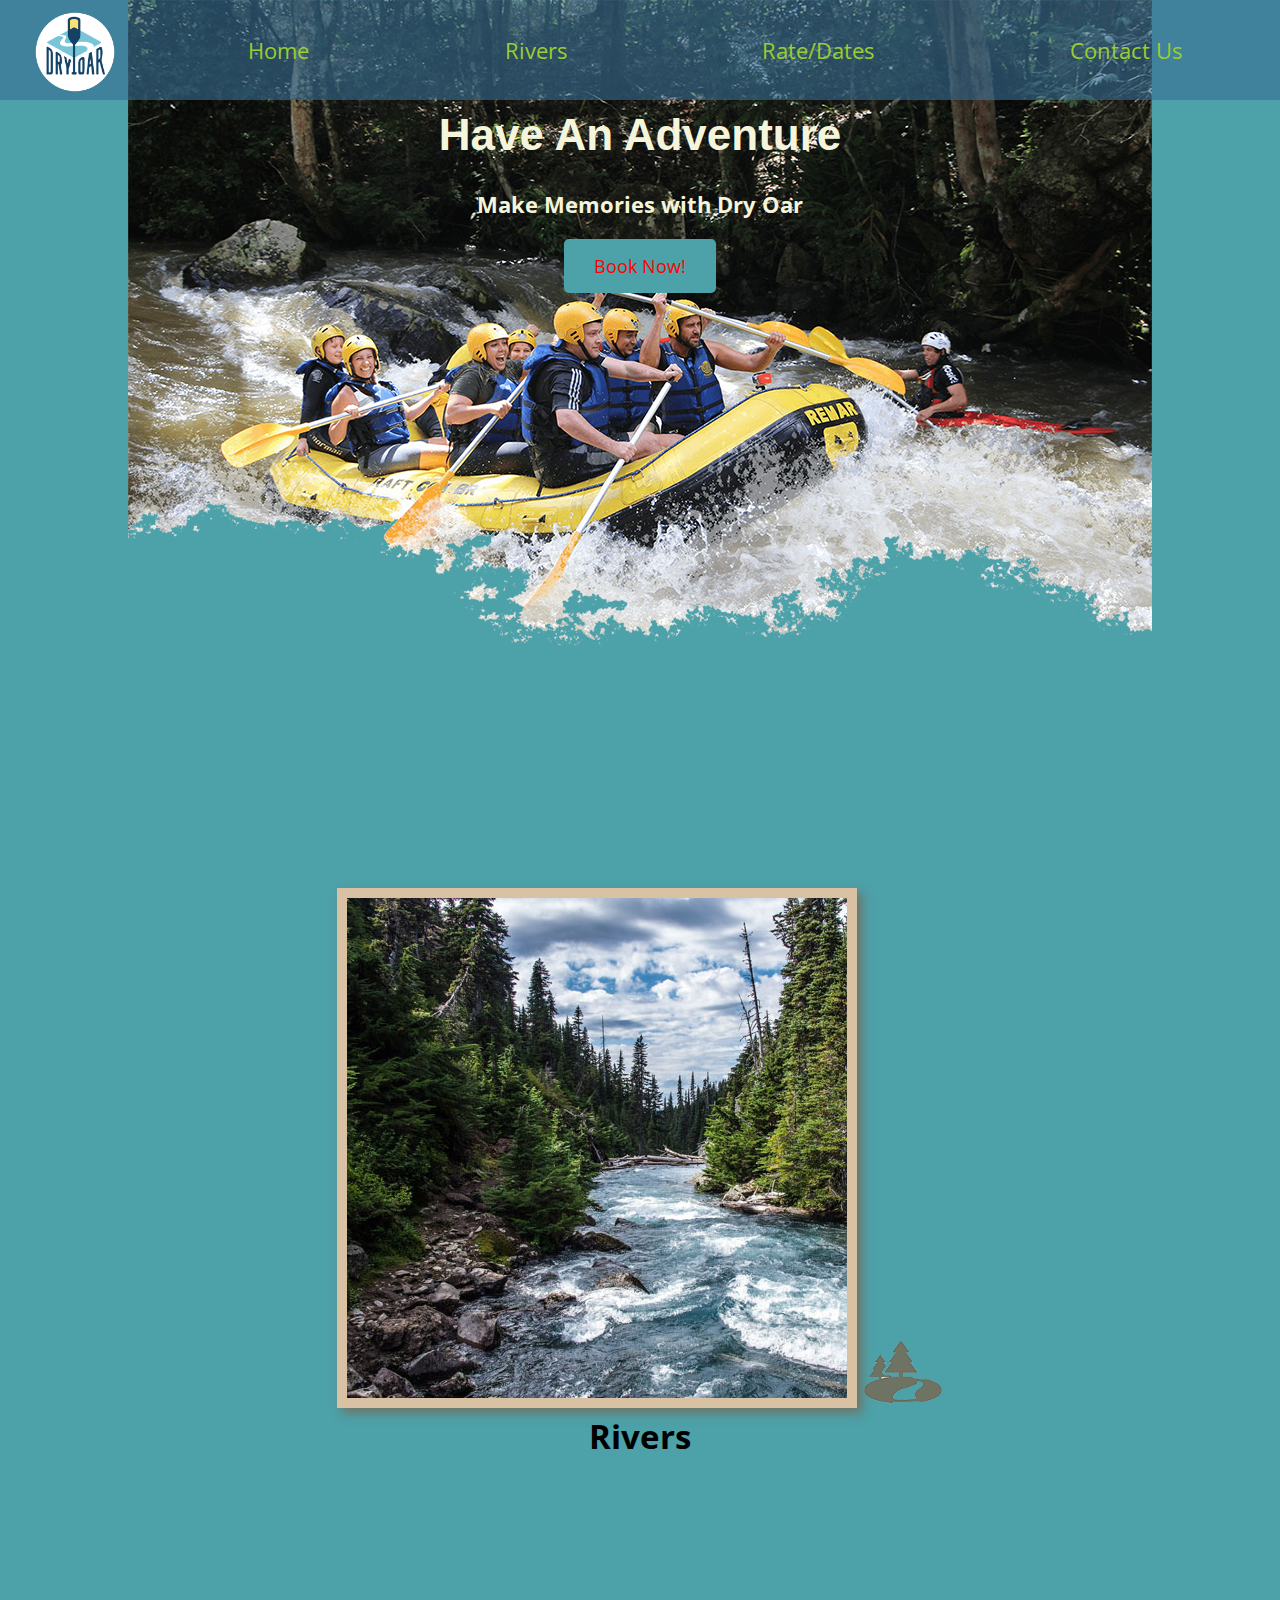
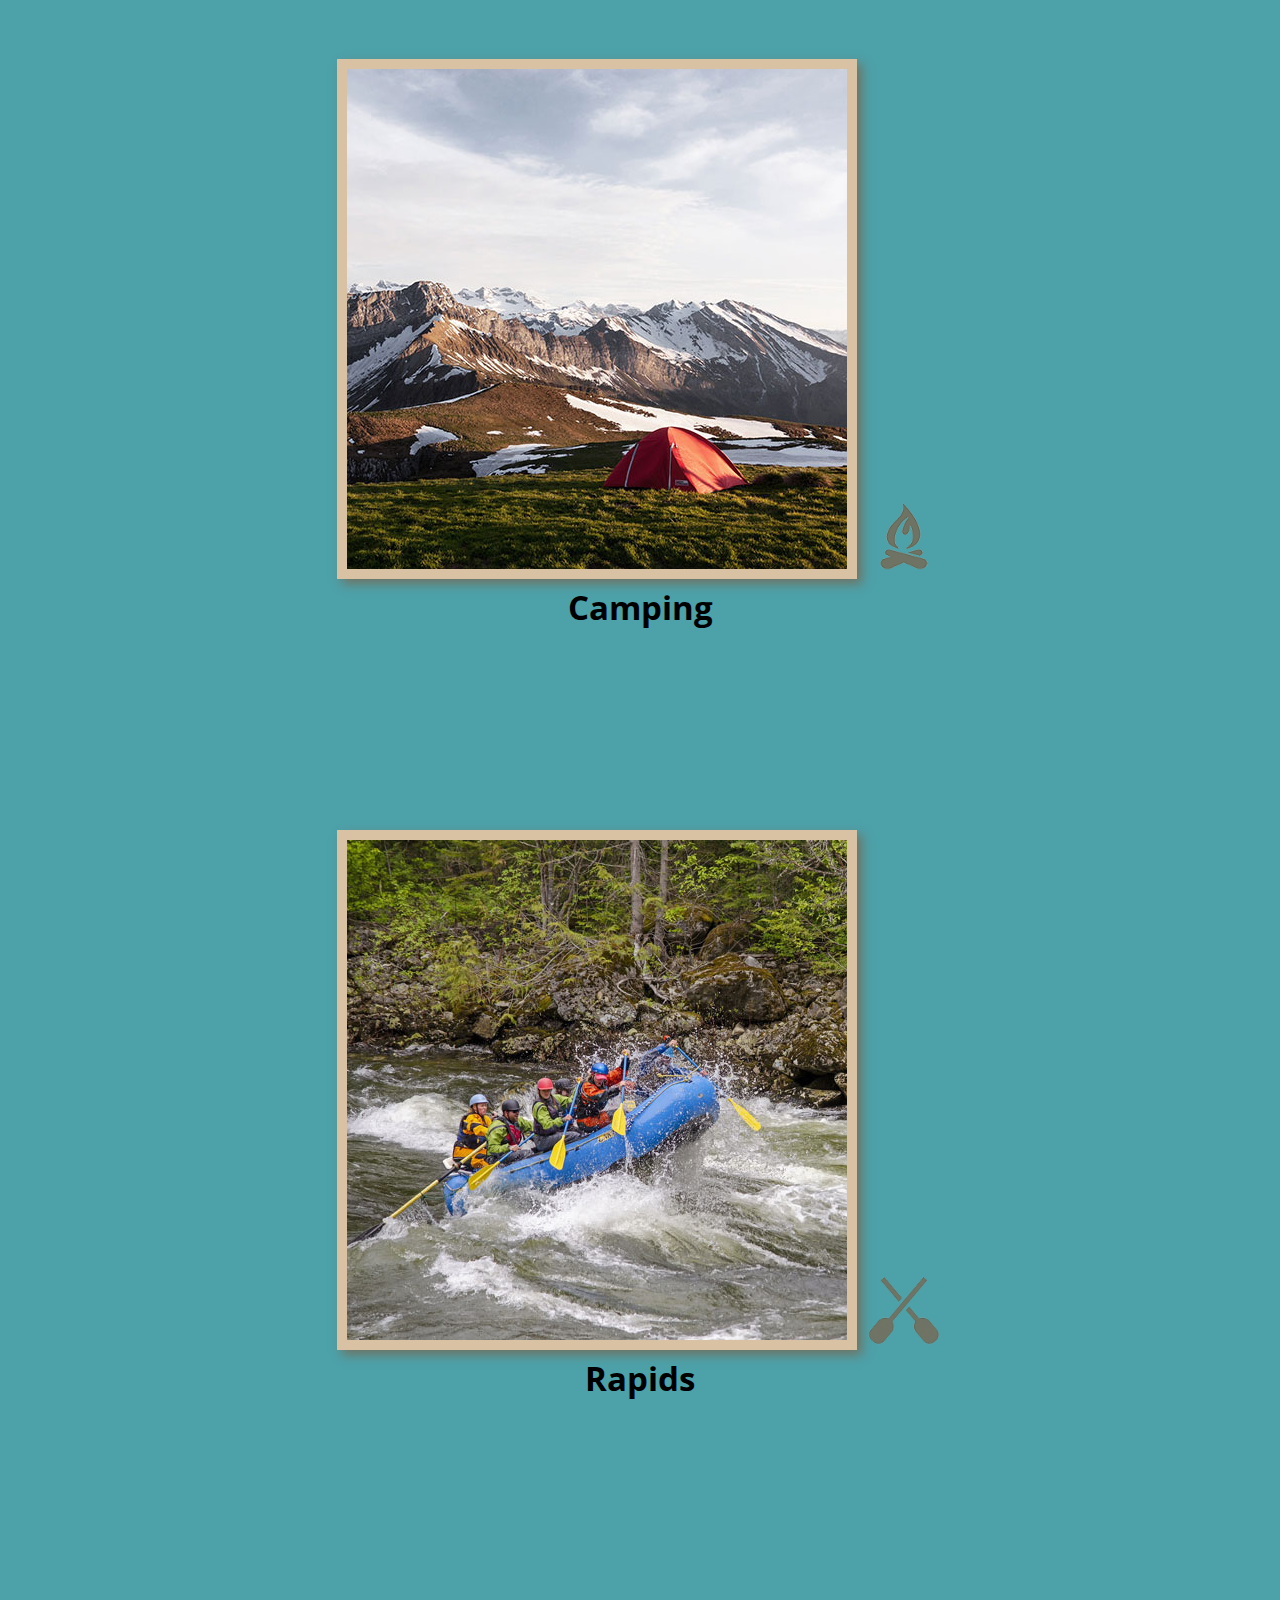
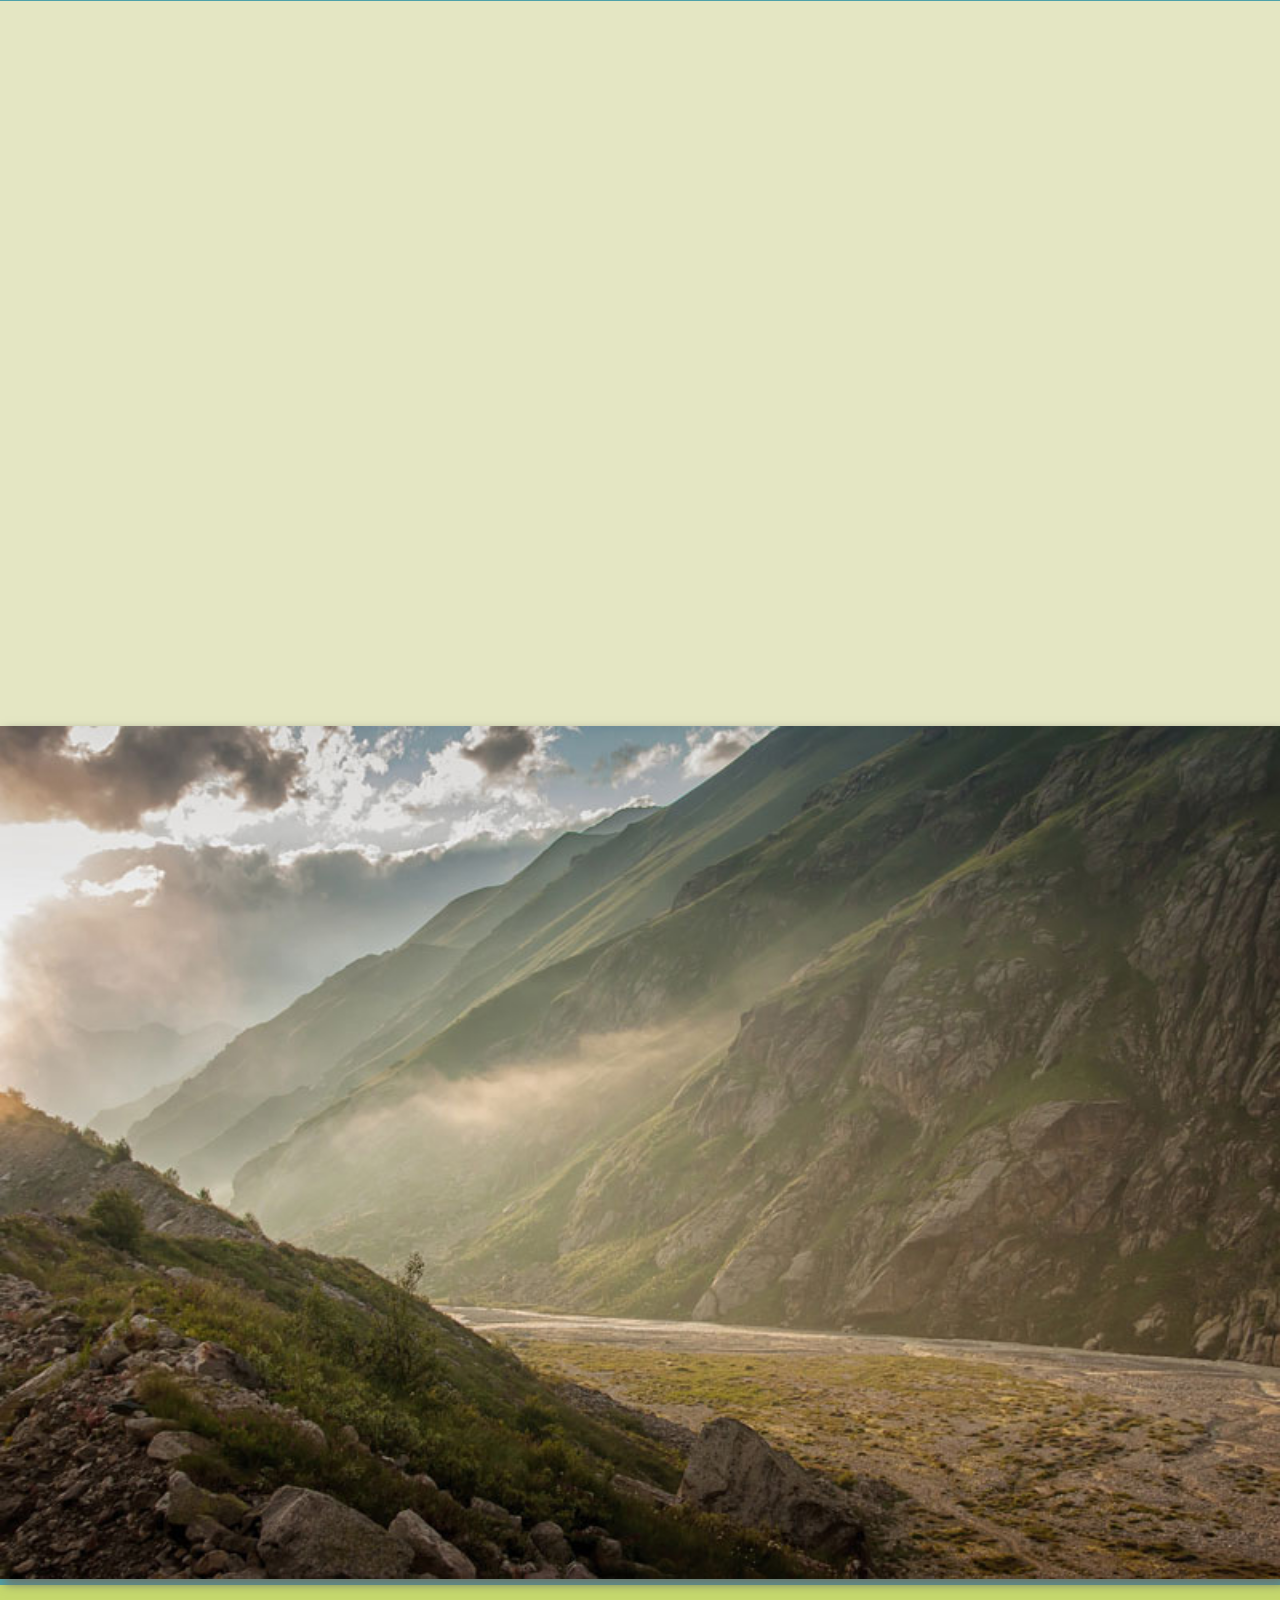
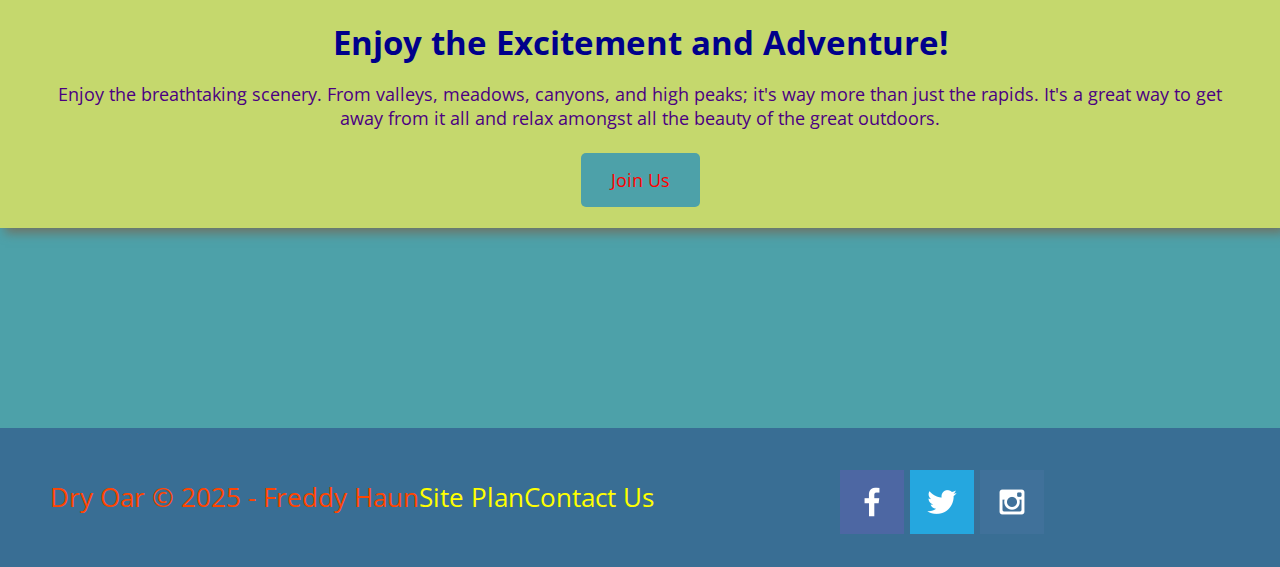
<file: wwr/index.html>
<!DOCTYPE html>
<html lang="en">
<head>
    <meta charset="UTF-8">
    <meta http-equiv="X-UA-Compatible" content="IE=edge">
    <meta name="viewport" content="width=device-width, initial-scale=1.0">
    <title>Whitewater Rafting Home</title>
   <link rel="stylesheet" href="styles/style.css">
</head>

<body>
    <div id="content">
        <header>
            <a id="logo_link" href="index.html">
                <img class = "logo" src = "images/logo.png" alt = "Dry Oar Logo" >
            </a>
            <nav>
                <a href="index.html">Home</a>
                <a href="#">Rivers</a>
                <a href="site-plan-rafting.html">Rate/Dates</a>
                <a href="contactus.html">Contact Us</a>
            </nav>
        </header>
        <div id="hero">
            <div id="hero-box">
                <img id="hero-img" src="images/hero.png" alt="People enjoying white water rafting">
            </div>
            <section id="hero-msg">
                <h1 class="home-title">Have An Adventure</h1>
                <h4>Make Memories with Dry Oar </h4>
                <div class='button-box'>
                    <a class='book' href="contactus.html">Book Now!</a>
                </div>
            </section>
            </div>
        <main class="home-grid">
            <section class="rivers-card">
                <img class="card-img" src="images/rivers.jpg" alt="river in forest">
                <img class="icon" src="images/river_icon.png" alt="river icon">
                <h2>Rivers</h2>
            </section>
            <section class="camping-card">
                <img class="card-img" src="images/camping.jpg" alt="tent in mountains">
                <img class="icon" src="images/fire_icon.png" alt="fire icon">
                <h2>Camping</h2>
            </section>
            <section class="rapids-card">
                <img class="card-img" src="images/rapids.jpg" alt="rafting boat">
                <img class="icon" src="images/oars.png" alt="oars icon">
                <h2>Rapids</h2>
            </section>
            <div id="background"></div>
            <img class="mountains" src="images/mountains.jpg" alt="Misty mountains">
            <section class="msg">
                <h2>Enjoy the Excitement and Adventure!</h2>
                <p>Enjoy the breathtaking scenery. From valleys, meadows, canyons, and high peaks; it's way more than just the rapids. It's a great way to get away from it all and relax amongst all the beauty of the great outdoors. </p>
                <a class='join' href="rivers.html">Join Us</a>
            </section>
            </main>
        <footer>
            <p>Dry Oar &copy; 2025 - Freddy Haun</p>
            <p><a href="site-plan-rafting.html">Site Plan</a></p>
            <p><a href="contactus.html">Contact Us</a></p>
            <div class="social">
                <a href="https://facebook.com" target="_blank">
                    <img src="images/facebook.png" alt="fb icon">
                </a>
                <a href="https://twitter.com" target="_blank">
                    <img src="images/twitter.png" alt="twitter icon">
                </a>
                <a href="https://instagram.com" target="_blank">
                    <img src="images/instagram.png" alt="instagram icon">
                </a>
            </div>
        </footer>
    </div>
</body>

</html>
</file>
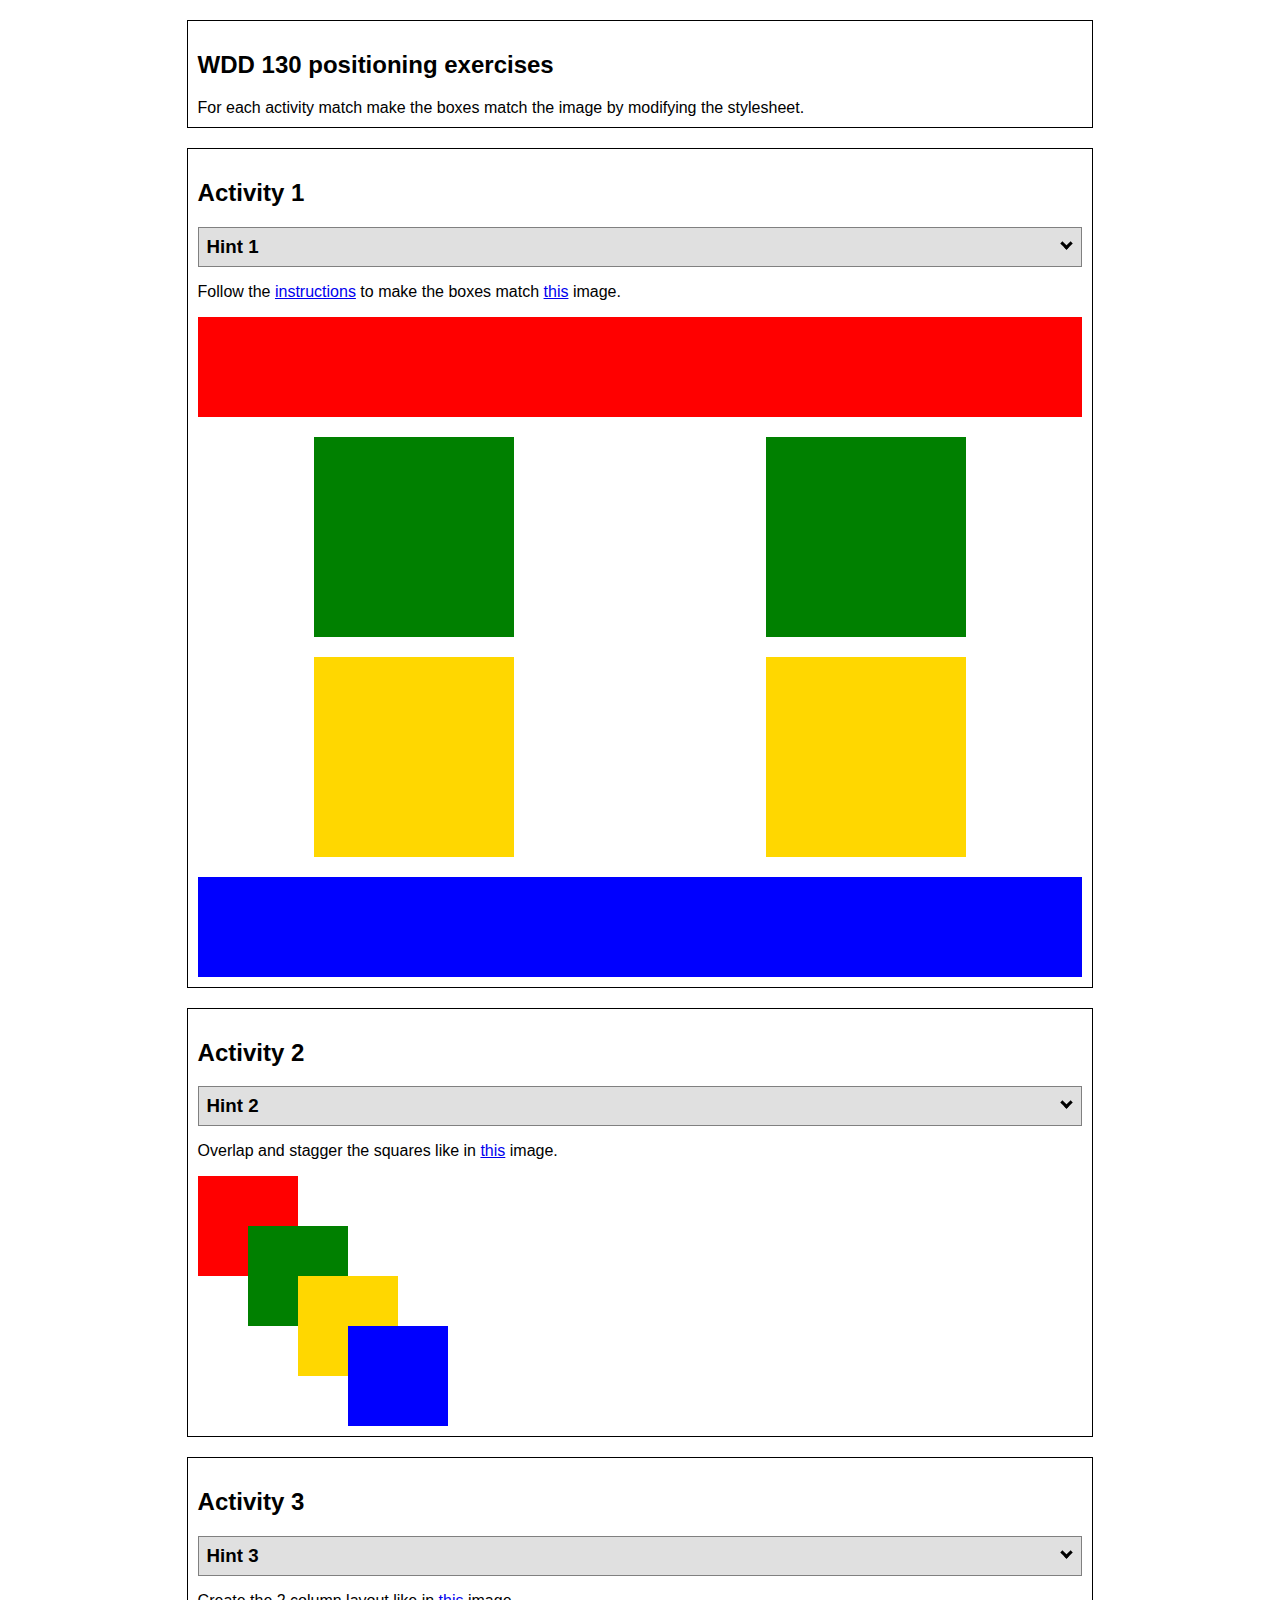
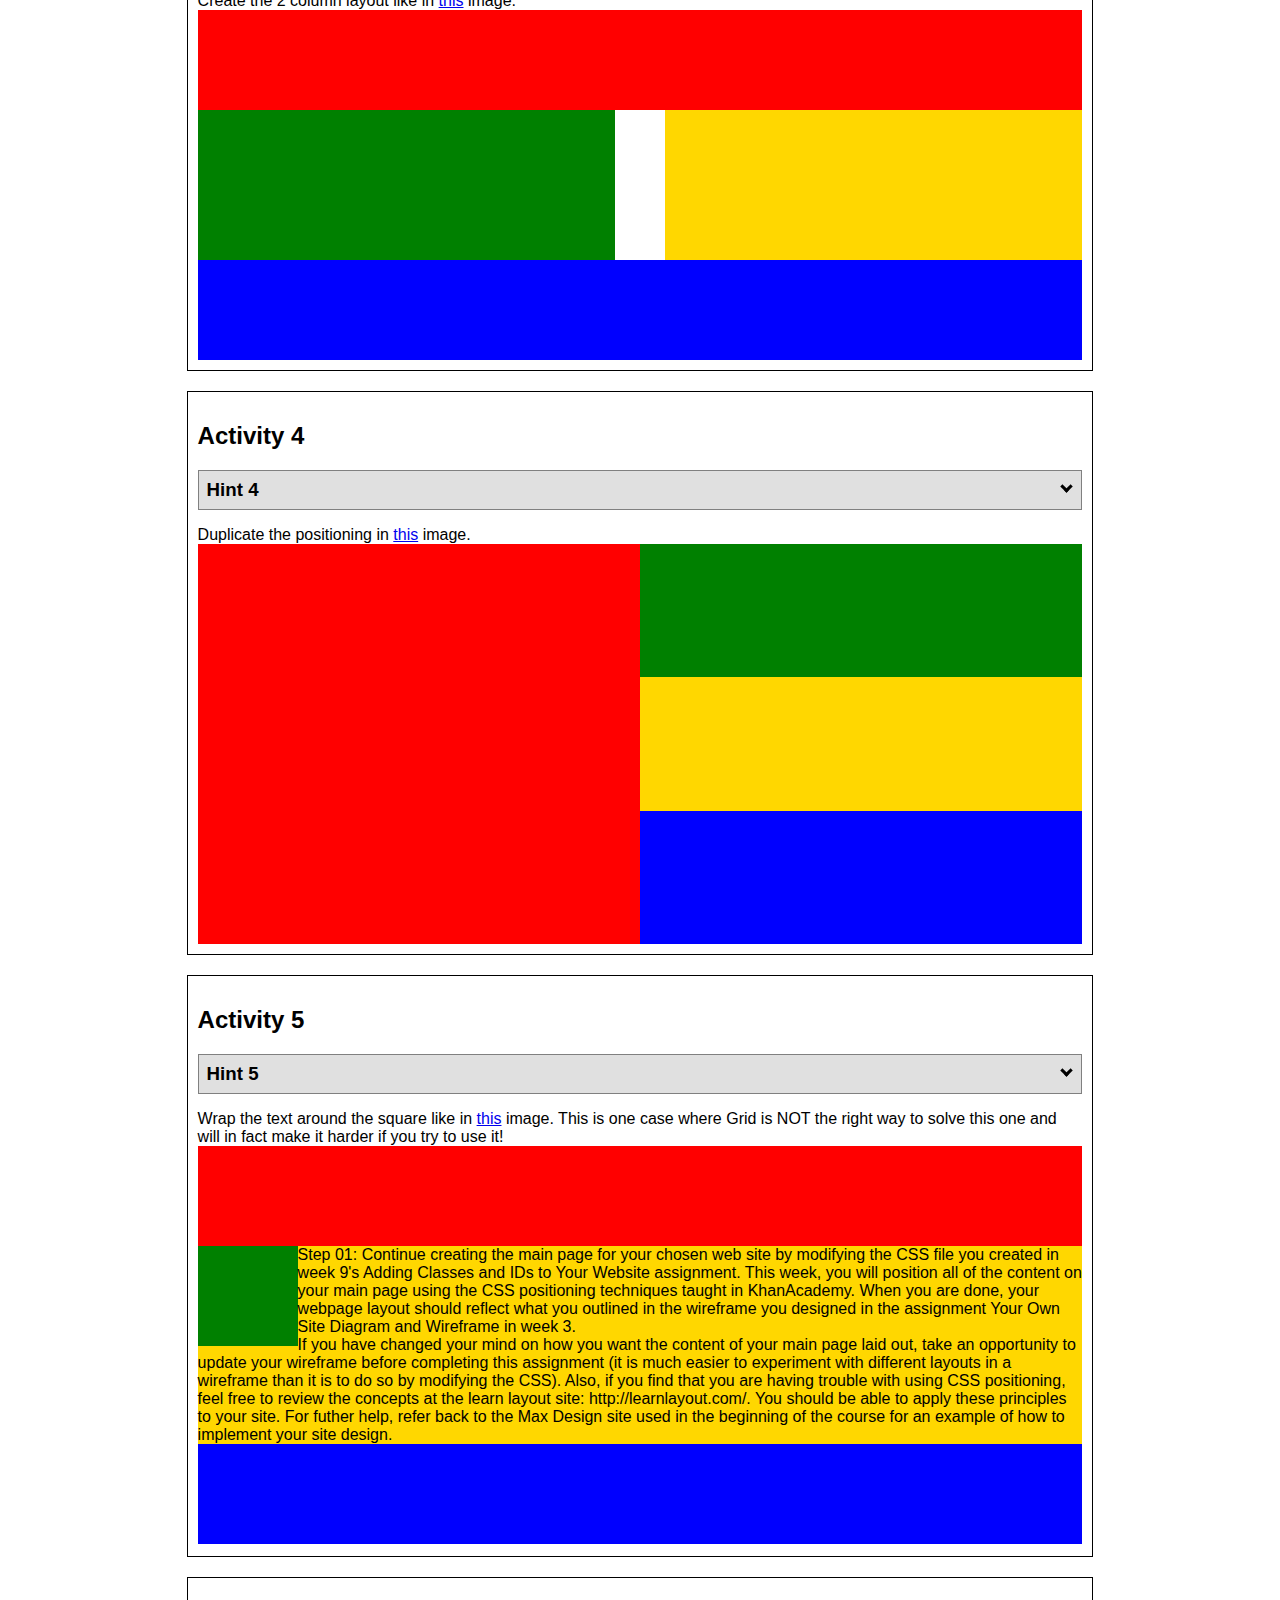
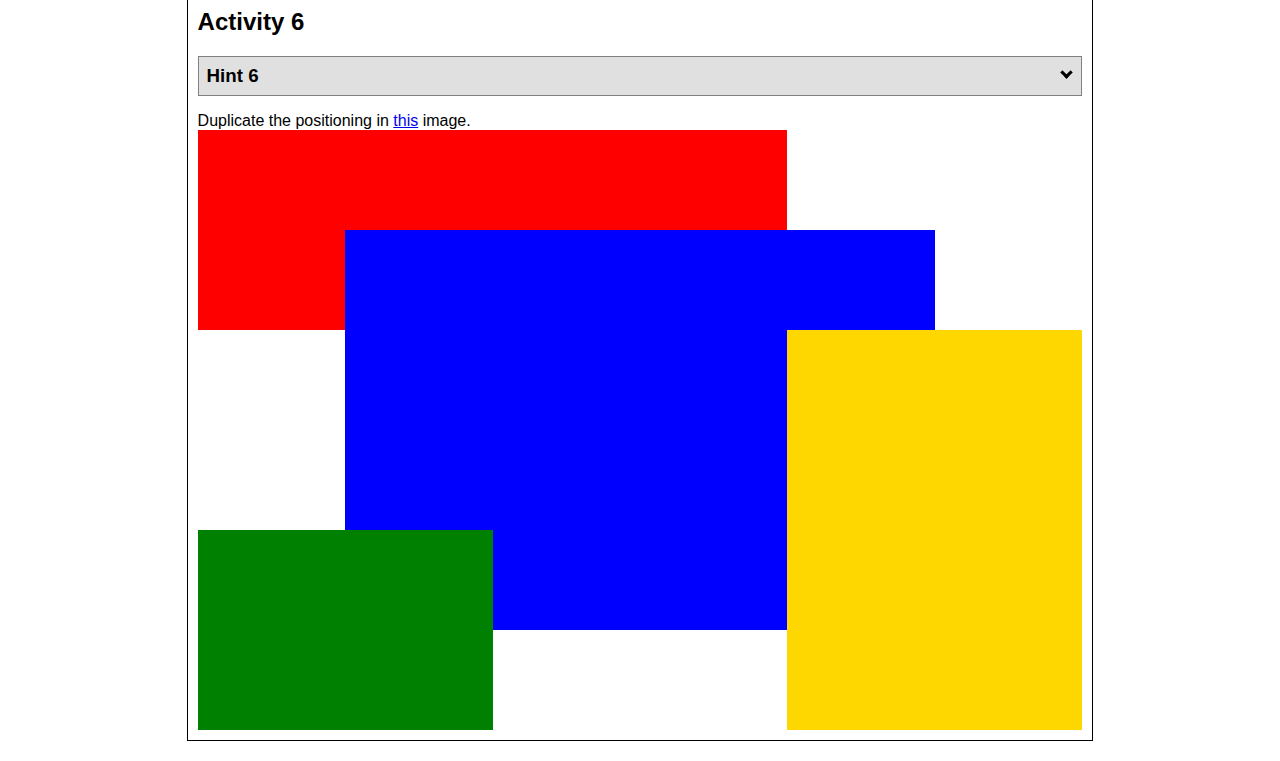
<file: positioning/positioning.html>
<!DOCTYPE html>
<html lang="en">
  <head>
    <!-- HTML - Name: positioning.html -->
    <title>Positioning Activity</title>
    <link rel="stylesheet" type="text/css" href="positionstyles.css" />
  </head>
  <body>
    <div class="activity">
      <h2>WDD 130 positioning exercises</h2>
      For each activity match make the boxes match the image by modifying the stylesheet.</div>
    <div class="activity">
      <h2>Activity 1</h2>
      <section class="hint"><input type="checkbox" ><i></i> <h3>Hint 1</h3><div><p>Check out the <a href="https://byui-wdd.github.io/wdd130/activities/w06-css-positioning.html" target="_blank">activity instructions</a> in Ilearn!</p></div></section>
      <p>Follow the <a href="https://byui-wdd.github.io/wdd130/activities/w06-css-positioning.html" target="_blank">instructions</a> to make the boxes match  <a href="https://byui-wdd.github.io/wdd130/images/example1.png" target="_blank">this</a> image.</p>
      <div class="content1" >
        <div class="red1" ></div>
        <div class="green1" ></div>
        <div class="green1" ></div>
        <div class="yellow1"></div>
        <div class="yellow1"></div>
        <div class="blue1"></div>
      </div>
    </div>
    <div class="activity">
      <h2>Activity 2</h2>
      <section class="hint"><input type="checkbox" > <h3>Hint 2</h3><i></i><div>
      <ul>
      <li>grid-template-columns: 50px 50px 50px 50px 50px </li></ul></div></section>
      <p>Overlap and stagger the squares like in <a href="https://byui-wdd.github.io/wdd130/images/example2.png" target="_blank">this</a> image.</p>
      <div class="content2" >
        <div class="red2" ></div>
        <div class="green2" ></div>
        <div class="yellow2"></div>
        <div class="blue2"></div>
      </div>
    </div>
    <div class="activity">
      <h2>Activity 3</h2>
      <section class="hint"><input type="checkbox" > <h3>Hint 3</h3><i></i><div><p>This one is going to be best solved with CSS Grid. Remember to make the boxes the right width first...then start moving them around. </p><h4>Properties used:</h4><ul><li>display:grid;</li><li>grid-template-columns:</li><li>grid-column-gap:</li>
        <li>grid-column:</li>  </ul></div></section>
      Create the 2 column layout like in <a href="https://byui-wdd.github.io/wdd130/images/example3.png" target="_blank">this</a>  image.
      <div class="content3" >
        <div class="red3" ></div>
        <div class="green3" ></div>
        <div class="yellow3"></div>
        <div class="blue3"></div>
      </div>
    </div>
    <div class="activity">
      <h2>Activity 4</h2>
      <section class="hint"><input type="checkbox" > <h3>Hint 4</h3><i></i><div><p>For the others we have been primarily concerned with width. For this one you will need to adjust height as well. </p><h4>Properties used:</h4><ul><li>display:grid;</li><li>grid-template-columns:</li><li>grid-row:</li></ul></div></section>
      Duplicate the positioning in <a href="https://byui-wdd.github.io/wdd130/images/example4.png" target="_blank">this</a> image. 
      <div class="content4" >
        <div class="red4" ></div>
        <div class="green4" ></div>
        <div class="yellow4"></div>
        <div class="blue4"></div>
      </div>
    </div>

    <div class="activity">
      <h2>Activity 5</h2>
      <section class="hint"><input type="checkbox" > <h3>Hint 5</h3><i></i><div><p>Grid is <strong>not</strong> the right way to do this.  In fact there is only one way to really do that...and that is with float. Remember that we float the thing we want the text to wrap around.  Also remember to start by making all the shapes the right size and shape.</p><h4>Properties used:</h4><ul><li>float: left;</li></ul></div></section>
      Wrap the text around the square like in <a href="https://byui-wdd.github.io/wdd130/images/example5.png" target="_blank">this</a> image. This is one case where Grid is NOT the right way to solve this one and will in fact make it harder if you try to use it!
      <div class="content5" >
        <div class="red5" ></div>
        <div class="green5" ></div>
        <div class="yellow5">Step 01: Continue creating the main page for your chosen web site by modifying the CSS file you created in week 9's Adding Classes and IDs to Your Website assignment. This week, you will position all of the content on your main page using the CSS positioning techniques taught in KhanAcademy. When you are done, your webpage layout should reflect what you outlined in the wireframe you designed in the assignment Your Own Site Diagram and Wireframe in week 3. <br />
          If you have changed your mind on how you want the content of your main page laid out, take an opportunity to update your wireframe before completing this assignment (it is much easier to experiment with different layouts in a wireframe than it is to do so by modifying the CSS). Also, if you find that you are having trouble with using CSS positioning, feel free to review the concepts at the learn layout site: http://learnlayout.com/. You should be able to apply these principles to your site. For futher help, refer back to the Max Design site used in the beginning of the course for an example of how to implement your site design.</div>
        <div class="blue5"></div>
      </div>
    </div>
    <div class="activity">
      <h2>Activity 6</h2>
      <section class="hint"><input type="checkbox" > <h3>Hint 6</h3><i></i><div><p>This one is all about visualizing the grid behind the layout. If you are having a hard time doing that first: all the sizes are even multiples of 100, and second here is another example with the lines drawn: <a href="https://byui-wdd.github.io/wdd130/images/example6-hint.png" target="_blank">example 6 with lines</a>. For this one you will find it easiest if you use px for the column width. You can also use <kbd>z-index</kbd> to control the element layering.    </p><h4>Properties used:</h4><ul><li>display:grid;</li><li>grid-template-columns:</li><li>grid-column:</li><li>grid-row:</li><li><a href="https://www.w3schools.com/cssref/pr_pos_z-index.asp" target="_blank">z-index:</a></li></ul></div></section>
      Duplicate the positioning in <a href="https://byui-wdd.github.io/wdd130/images/example6.png" target="_blank">this</a> image.
      <div class="content6" >
        <div class="red6" ></div>
        <div class="green6" ></div>
        <div class="yellow6"></div>
        <div class="blue6"></div>
      </div>
    </div>
  </body>
</html>
</file>
<file: wwr/styles/style.css>
@import url('https://fonts.googleapis.com/css2?family=Open+Sans&family=Roboto+Mono:ital@1&display=swap');

div {
    max-width: 1600px;
    margin: 0 auto;
}

#content {
    margin: 0 auto;
}

.home-title {
    font-family: Open Sans, Helvetica, sans-serif;
    font-size: 2em;
    margin-top: 10px;
}

nav {
    display: flex;
    justify-content: space-around;
    
}

nav a{
    text-align: center;
    color: yellowgreen;
    text-decoration: none;
    padding: 35px;
    
}

nav a:hover{
    background-color: #362C28;
    color: whitesmoke;
}

#hero-img{
    width: 100%;
}

#hero-msg h1, #hero-msg h4{
    color: beige;
    text-align: center;
}

.button-box{
    text-align: center;
}

main section{
    text-align: center;
    box-sizing: border-box;
}

#background {
    height: 725px;
    background-color: #E4E6C3;
}

body{
    background-color: #4DA1A9;
    font-family: Open Sans, Arial, sans-serif;
    font-size: 22px;
    margin: 0;
    padding: 0;
}

h2 {
    margin: 0;
}

header{
    background-color: rgba(57,110,148,.6);
    display: grid;
    grid-template-columns: 150px auto;
}

.book, .join{
    background-color: #4DA1A9;
    color: red;
    text-decoration: none;
    padding: 15px 30px;
    margin-top: 50px;
    border-radius: 5px;
    font-size: 18px;
}

.book:hover, .join:hover{
    background-color: #362C28;
    color: whitesmoke;
}

.msg{
    background-color: #C5D86D;
    padding: 35px;
    grid-column: 6/10;
    grid-row: 6/7;
    box-shadow: 5px 5px 10px #6f7364;
}

.msg h2{
    color: darkblue;
}

.msg p{
    color: indigo;
    padding-bottom: 15px;
    font-size: .8em;
}

footer{
    background-color: #396E94;
    color: orangered;
    padding: 25px 50px;
    margin-top: 200px;
    display: flex;
    justify-content: space-evenly;
    align-items: center;
}

footer a{
    color: yellow;
    text-decoration: none;
}

footer a:hover{
    color: purple;
}

footer p {
    font-size: 1.2em;
}

footer p a:hover {
    text-decoration: underline;
}    

footer .social img {
    padding-top: 15px;
}

.home-title{
    color: darkslategrey;
    font-family: 'Rock Salt', 'Bradley Hand', sans-serif;
    font-size: 2em;
    margin-top: 10px;
}

h4{
    color: black;
}

.logo{
    width: 80px;
    padding-top: 5px;
    align-self: center;
}
#logo_link{
    padding-top: 5px;
    justify-self: center;
    align-self: center;
}

.rivers-card, .camping-card, .rapids-card {
    margin: 200px 0;
    grid-column: 1/3;
}

.card-img {
    border: 10px solid #d9c2a4;
    transition: transform .5s;
    box-shadow: 5px 5px 10px #6f7364;
}

.card-img:hover {
    opacity: .6;
    transform: scale(1.1);
}

main section img {
    box-sizing: border-box;
}

.icon{
    width: 80px;
    padding-top: 10px;
}

#hero {
    display: grid;
    grid-template-columns: 1fr 3fr 1fr;
    margin-top: -100px; 
}

#hero-box {
    grid-column: 1/4;
    grid-row: 1/3;
    z-index: -1;
}

#hero-msg {
    grid-column: 2/3;
    grid-row: 1/2;
    margin-top: 100px;
}

.rivers-card {
    margin: 200px 0;
    grid-column: 2/4;
    grid-row: 2/3;
    width: 100%;
}

.camping-card {
    margin: 200px 0;
    grid-column: 5/7;
    grid-row: 2/3;
    width: 100%;
}

.rapids-card {
    margin: 200px 0;
    grid-column: 8/10;
    grid-row: 2/3;
    width: 100%;
}

.mountains {
    width: 100%;
    grid-column: 2/7;
    grid-row: 5/8;
    box-shadow: 5px 5px 10px #6f7364;
    align-content: center;
    justify-content: center;
}

#background {
    
    grid-column: 1/11;
    grid-row: 4/9;
    
}

@media screen and (max-width: 900px) {
    #hero, .home-grid {
        display: block;
        height: auto;
    }
    nav, footer {
        flex-direction: column;
    }
    nav a {
        display: block;
        padding: 15px;
    }
    #hero {
        margin-top: 0;
        width: 100%;
    }
    #hero-msg {
        margin-top: 0;
    }
    #hero-msg h4 {
        display: none;
    }
    #hero-msg h1 {
        color: #6f7364;
    }
    .home-title {
        font-size: 25px;
    }
    .rivers-card, .camping-card, .rapids-card { 
        margin: 50px auto;
        width: 60%;
    }
    #background {
        display: none;
    }
    .mountains, .msg {
        width: 80%;
        display: block;
        margin: 0 auto;
    }
    footer {
        margin-top: 25px;
    }
}
</file>
<file: positioning/positionstyles.css>
/* CSS - Name: "positionstyles.css" */
/* Activity 1 styles */
.content1 {
  /* This is the parent of the activity 1 boxes. */
  display: grid;
  grid-template-columns: 1fr 1fr;
  justify-items: center;
  gap: 20px
}
.red1 { 
  width: 100%; 
  height: 100px; 
  background-color: red; 
  grid-column: 1/3;

} 
.green1 {
  width: 200px; 
  height: 200px; 
  background-color: green; 

} 
.yellow1 {
  width: 200px; 
  height: 200px; 
  background-color: gold; 
} 
.blue1 {
  width: 100%; 
  height: 100px; 
  background-color: blue; 
  grid-column: 1/3;
} 
/* Activity 2 styles */ 
.content2 {
  /* This is the parent of the activity 2 boxes. */
  display: grid;
  grid-template-columns: 50px 50px 50px 50px 50px;
}
.red2 {
  width: 100px; 
  height: 100px; 
  background-color: red; 
} 
.green2 { 
  width: 100px; 
  height: 100px; 
  background-color: green; 
  margin-top: 50px;
} 
.yellow2 {
  width: 100px; 
  height: 100px; 
  background-color: gold; 
  margin-top: 100px;
} 
.blue2 {
  width: 100px; 
  height: 100px; 
  background-color: blue; 
  margin-top: 150px;
} 
/* Activity 3 styles */ 
.content3 {
  /* This is the parent of the activity 3 boxes. */
  display: grid;
  grid-template-columns: 1fr 1fr;
  gap: 0 50px;
}
.red3 {
  width: 100%; 
  height: 100px; 
  background-color: red;
  grid-column: 1/3; 
} 
.green3 {
  width: 100%; 
  height: 150px; 
  background-color: green;
  grid-column: 1/2;
} 
.yellow3 {
  width: 100%; 
  height: 150px; 
  background-color: gold;
  grid-column: 2/3; 
} 
.blue3 {
  width: 100%;
  height: 100px; 
  background-color: blue; 
  grid-column: 1/3;
} 
/* Activity 4 styles */ 
.content4 {
  /* This is the parent of the activity 4 boxes. */
  display: grid;
  grid-template-columns: 1fr 1fr;
  grid-template-rows: 1fr 1fr 1fr;
  height: 400px;
}
.red4 {
  width: 100%; 
  height: 100%; 
  background-color: red; 
  grid-column: 1/2;
  grid-row: 1/4;
} 
.green4 {
  width: 100%; 
  height: 100%; 
  background-color: green; 
} 
.yellow4 {
  width: 100%; 
  height: 100%; 
  background-color: gold; 
} 
.blue4 {
  width: 100%; 
  height: 100%; 
  background-color: blue; 
} 
/* Activity 5 styles */ 
.content5 {
  /* This is the parent of the activity 5 boxes. */
  height: 400px;
}
.red5 { 
  width: 100%; 
  height: 100px; 
  background-color: red; 
} 
.green5 { 
  width: 100px; 
  height: 100px; 
  background-color: green; 
  float: left;

} 
.yellow5 {
  width: 100%;
  background-color: gold; 

} 
.blue5 {
  width: 100%; 
  height: 100px; 
  background-color: blue; 
} 
/* Activity 6 styles */ 
.content6 {
  /* This is the parent of the activity 6 boxes. */
  display: grid;
  grid-template-columns: 1fr 1fr 1fr 1fr 1fr 1fr;
  grid-template-rows: 1fr 1fr 1fr 1fr 1fr 1fr;
}
.red6 {
  width: 100%; 
  height: 100%; 
  background-color: red; 
  grid-column: 1/5;
  grid-row: 1/3;
}
.yellow6 {
  width: 100%; 
  height: 100%; 
  background-color: gold;
  grid-column: 5/7;
  grid-row: 3/7; 
  z-index: 1;
} 
.blue6 {
  width: 100%; 
  height: 100%; 
  background-color: blue; 
  grid-column: 2/6;
  grid-row: 2/6;
} 
.green6 {
  width: 100%; 
  height: 200px; 
  background-color: green; 
  grid-column: 1/3;
  grid-row: 5/7;
  z-index: 1;
} 

/* Do not make any changes below here */
.activity {
  width: 70%; 
  margin: 20px auto; 
  font-family: Arial, sans-serif; 
  border: 1px solid black; 
  padding: 10px; 
  clear:both; 
  overflow: auto;
} 

.hint {
  border: 1px solid grey;
  background: #e0e0e0;
  padding: .5em;
  position: relative;
  margin: 1em 0;
}
.hint h3 {
  margin: 0;
}
.hint:hover {
  background: #d0d0d0;
}
.hint > div {
  display: none;
}

.hint input[type=checkbox] {
  position: absolute;
  width: 100%;
  height: 100%;
  opacity: 0;
  z-index: 1;
  cursor: pointer;
}

.hint input[type=checkbox]:checked ~ div {
  display: block;
}

.hint i {
  position: absolute;
  transform: translate(-6px, 0);
  margin-top: 16px;
  right: 10px;
  top: -3px;
}
.hint i:before, .hint i:after {
  content: "";
  position: absolute;
  background-color: black;
  width: 3px;
  height: 9px;
}
.hint i:before {
  transform: translate(2px, 0) rotate(45deg);
}
.hint i:after {
  transform: translate(-2px, 0) rotate(-45deg);
}

.hint input[type=checkbox]:checked ~ i:before {
  transform: translate(-2px, 0) rotate(45deg);
}
.hint input[type=checkbox]:checked ~ i:after {
  transform: translate(2px, 0) rotate(-45deg);
}
.hint a {
  position: relative;
  z-index: 1;
}
</file>
